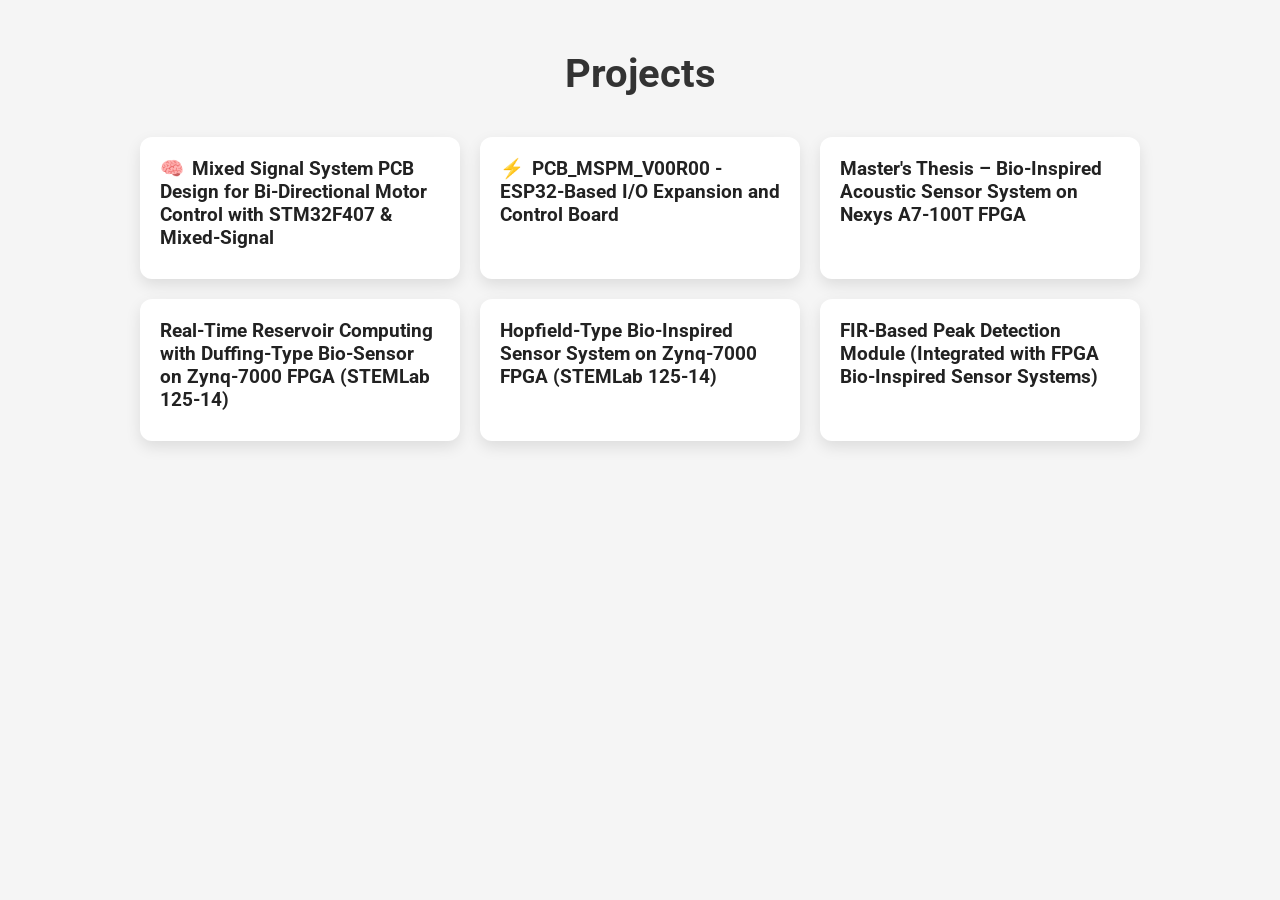
<file: projects.html>
<!DOCTYPE html>
<html lang="en">
<head>
    <meta charset="UTF-8">
    <meta name="viewport" content="width=device-width, initial-scale=1.0">
    <title>Kamran Khan - Projects</title>
    <link href="https://fonts.googleapis.com/css2?family=Roboto:wght@400;700&display=swap" rel="stylesheet">
    <style>
        body {
            font-family: 'Roboto', sans-serif;
            background-color: #f5f5f5;
            margin: 0;
            padding: 0;
        }

        #projects {
            max-width: 1000px;
            margin: 50px auto;
            padding: 0 20px;
        }

        #projects h2 {
            text-align: center;
            font-size: 2.5rem;
            margin-bottom: 40px;
            color: #333;
        }

        .project-grid {
            display: grid;
            grid-template-columns: repeat(auto-fit, minmax(280px, 1fr));
            gap: 20px;
        }

        .project-card {
            background-color: #fff;
            border-radius: 12px;
            box-shadow: 0 6px 15px rgba(0,0,0,0.1);
            padding: 20px;
            transition: transform 0.3s ease, box-shadow 0.3s ease;
        }

        .project-card:hover {
            transform: translateY(-5px);
            box-shadow: 0 12px 25px rgba(0,0,0,0.15);
        }

        .project-card h3 {
            font-size: 1.2rem;
            margin: 0 0 10px;
            color: #222;
        }

        .project-card p {
            font-size: 0.95rem;
            color: #555;
        }

        .emoji {
            margin-right: 8px;
        }
    </style>
</head>
<body>
    <section id="projects">
        <h2>Projects</h2>
        <div class="project-grid">
            <div class="project-card">
                <h3><span class="emoji">🧠</span>Mixed Signal System PCB Design for Bi-Directional Motor Control with STM32F407 & Mixed-Signal</h3>
            </div>
            <div class="project-card">
                <h3><span class="emoji">⚡</span>PCB_MSPM_V00R00 - ESP32-Based I/O Expansion and Control Board</h3>
            </div>
            <div class="project-card">
                <h3>Master's Thesis – Bio-Inspired Acoustic Sensor System on Nexys A7-100T FPGA</h3>
            </div>
            <div class="project-card">
                <h3>Real-Time Reservoir Computing with Duffing-Type Bio-Sensor on Zynq-7000 FPGA (STEMLab 125-14)</h3>
            </div>
            <div class="project-card">
                <h3>Hopfield-Type Bio-Inspired Sensor System on Zynq-7000 FPGA (STEMLab 125-14)</h3>
            </div>
            <div class="project-card">
                <h3>FIR-Based Peak Detection Module (Integrated with FPGA Bio-Inspired Sensor Systems)</h3>
            </div>
        </div>
    </section>
</body>
</html>
</file>
